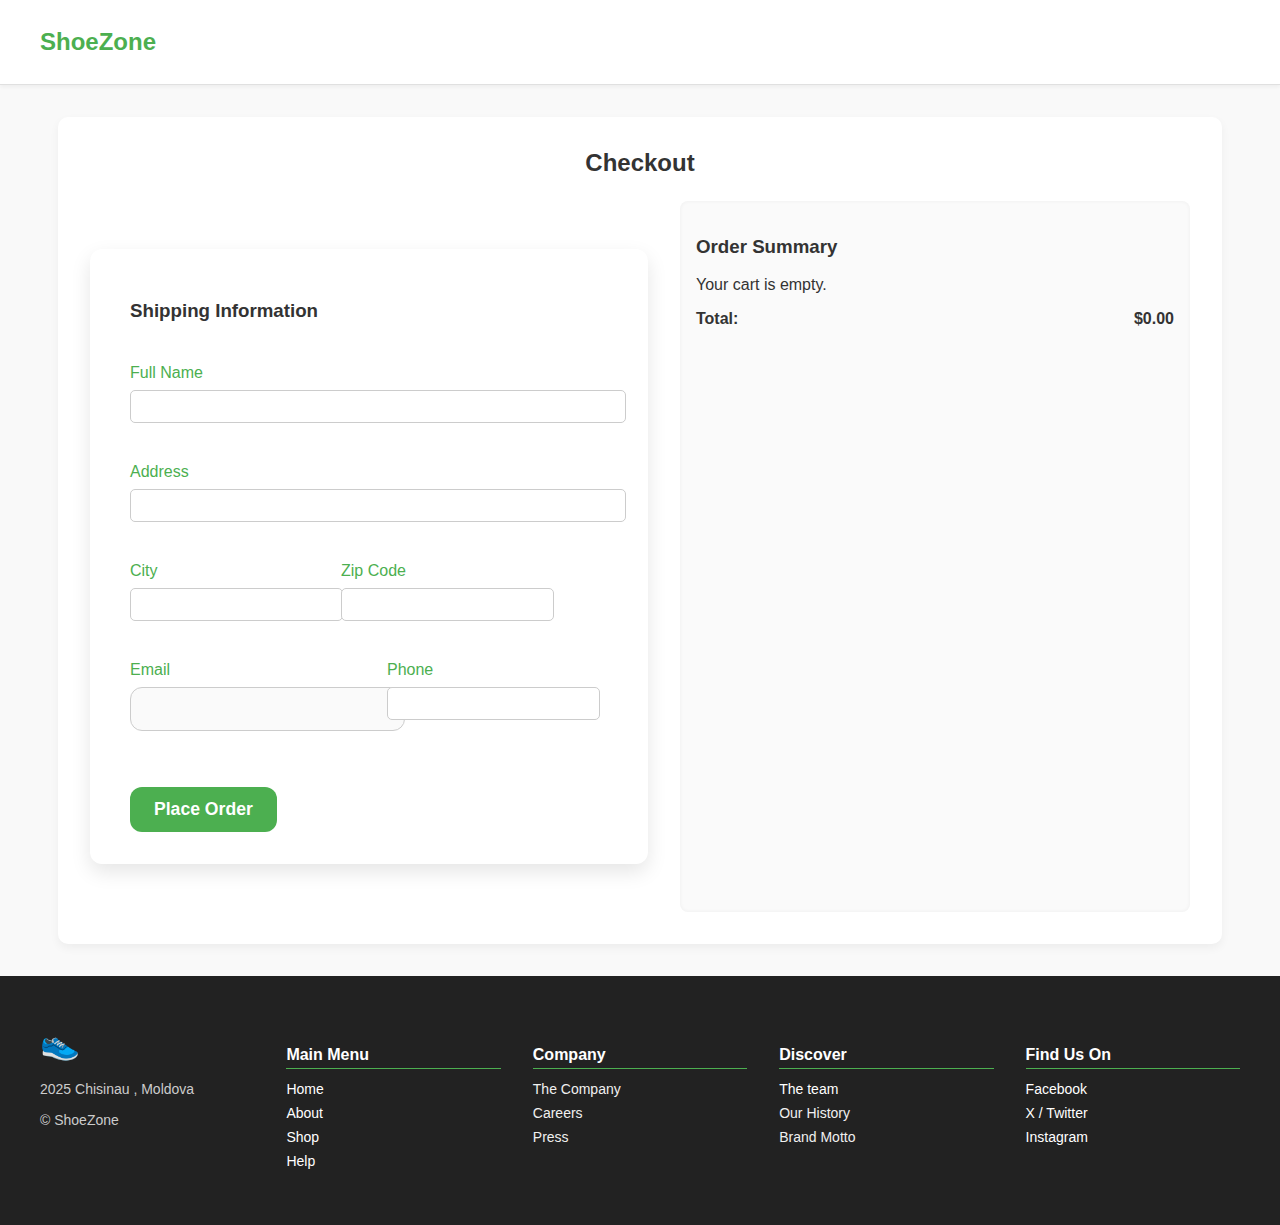
<file: checkout.html>
<!DOCTYPE html>
<html lang="en">
<head>
  <meta charset="UTF-8">
  <meta name="viewport" content="width=device-width, initial-scale=1.0">
  <title>Checkout - ShoeZone</title>
  <link rel="stylesheet" href="styles.css">
</head>
<body class="light-mode">
  <header class="classic-header">
    <div class="container classic-header-inner">
      <div class="logo-container">
        <a href="index.html"><h1>ShoeZone</h1></a>      </div>
    </div>
  </header>

  <main class="checkout-container">
    <div class="checkout-header">
      <h2>Checkout</h2>
    </div>

    <div class="checkout-content">
      <form class="checkout-form">
        <h3>Shipping Information</h3>
        <div class="form-group">
          <label for="fullName">Full Name</label>
          <input type="text" id="fullName" required>
        </div>
        <div class="form-group">
          <label for="address">Address</label>
          <input type="text" id="address" required>
        </div>
        <div class="form-row">
          <div class="form-group">
            <label for="city">City</label>
            <input type="text" id="city" required>
          </div>
          <div class="form-group">
            <label for="zip">Zip Code</label>
            <input type="text" id="zip" required>
          </div>
        </div>
        <div class="form-row">
          <div class="form-group">
            <label for="email">Email</label>
            <input type="email" id="email" required>
          </div>
          <div class="form-group">
            <label for="phone">Phone</label>
            <input type="tel" id="phone" required>
          </div>
        </div>
        <button type="submit" class="btn-primary" style="margin-top:1rem;">Place Order</button>
      </form>

      <div class="checkout-summary">
        <h3>Order Summary</h3>
        <div id="checkout-items"></div>
        <div class="summary-line total">
          <span>Total:</span>
          <span id="checkout-total">$0.00</span>
        </div>
      </div>
    </div>
  </main>
  <footer style="text-decoration-line: none;">
    <div class="footer-cols">
      <div>
        <div class="logo">👟</div>
        <p> 2025 Chisinau , Moldova</p>
        <p>&copy; ShoeZone</p>
      </div>
      <div>
        <h4>Main Menu</h4>
        <ul><li><a href="index.html" style="color: #fff;">Home</a></li><li><a href="team.html" style="color: #fff;">About</a></li><li><a href="shop.html" style="color: #fff;">Shop</a></li><li><a href="help.html" style="color: white;">Help</a></li></ul>
      </div>
      <div>
        <h4>Company</h4>
        <ul><li>The Company</li><li>Careers</li><li>Press</li></ul>
      </div>
      <div>
        <h4>Discover</h4>
        <ul><li><a href="team.html" style="color: #fff;">The team</a></li><li>Our History</li><li>Brand Motto</li></ul>
      </div>
      <div>
        <h4>Find Us On</h4>
        <ul><li><a href="https://www.facebook.com/?locale=ro_RO" style="color: #fff;">Facebook</a></li><li><a href="https://x.com/" style="color: #fff;">X / Twitter</a></li><li><a href="https://www.instagram.com/" style="color: #fff;">Instagram</a></li></ul>
      </div>
    </div>
  </footer>

  <script>
    const checkoutItems = document.getElementById('checkout-items');
    const checkoutTotal = document.getElementById('checkout-total');
    const cart = JSON.parse(localStorage.getItem('cart')) || [];

    function renderCheckout() {
      let total = 0;
      checkoutItems.innerHTML = cart.length === 0
        ? '<p>Your cart is empty.</p>'
        : cart.map(item => {
          const sum = item.price * item.quantity;
          total += sum;
          return `
            <div class="checkout-item">
              <div class="checkout-item-info">
                <div class="checkout-item-name">${item.name} (Size ${item.size})</div>
                <div class="checkout-item-price">Qty: ${item.quantity} &times; $${item.price.toFixed(2)}</div>
              </div>
            </div>`;
        }).join('');
      checkoutTotal.textContent = `$${total.toFixed(2)}`;
    }

    renderCheckout();
  </script>
</body>
</html>
</file>
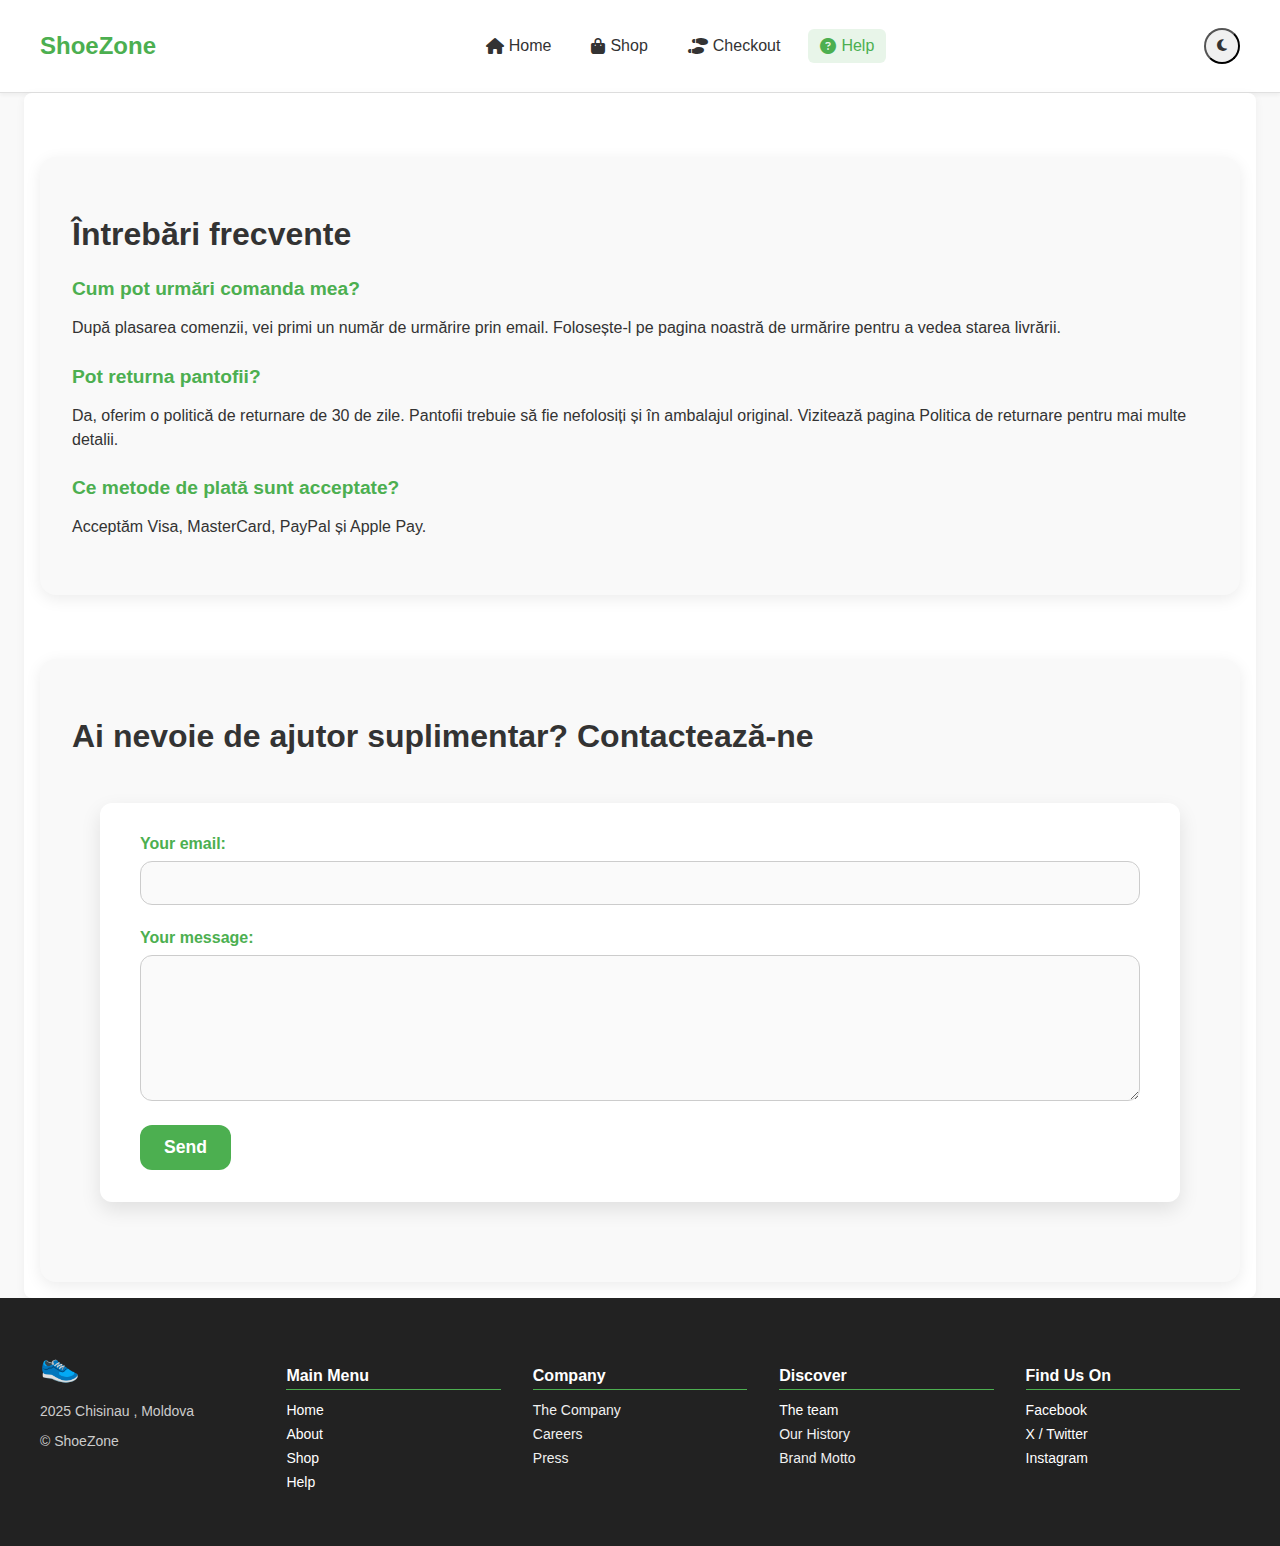
<file: help.html>
<!DOCTYPE html>
<html lang="ro">
<head>
  <meta charset="UTF-8" />
  <meta name="viewport" content="width=device-width, initial-scale=1.0"/>
  <title>ShoeZone - Ajutor</title>
  <link rel="stylesheet" href="styles.css" />
  <link rel="stylesheet" href="https://cdnjs.cloudflare.com/ajax/libs/font-awesome/6.4.0/css/all.min.css">
  <link rel="preconnect" href="https://fonts.googleapis.com"/>
  <link rel="preconnect" href="https://fonts.gstatic.com" crossorigin/>
  <link href="https://fonts.googleapis.com/css2?family=Oswald:wght@200..700&display=swap" rel="stylesheet"/>
</head>
<body class="light-mode">
  <header class="classic-header">
    <div class="container classic-header-inner">
      <div class="logo-container">
        <a href="index.html"><h1>ShoeZone</h1></a>      </div>
      <nav class="main-nav">
        <a href="index.html" class="nav-link"><i class="fas fa-home"></i> Home</a>
        <a href="shop.html" class="nav-link"><i class="fas fa-shopping-bag"></i> Shop</a>
        <a href="checkout.html" class="nav-link"><i class="fas fa-shoe-prints"></i> Checkout</a>
        <a href="help.html" class="nav-link active"><i class="fas fa-question-circle"></i> Help</a>
      </nav>
      <div class="header-right">
        <div class="icon-group">
          <button id="theme-toggle" class="btn-icon"><i class="fas fa-moon"></i></button>
        </div>
      </div>
    </div>
  </header>

  <main class="main-container container">
    <section class="faq-section">
      <h2>Întrebări frecvente</h2>
      <div class="faq-item">
        <h4>Cum pot urmări comanda mea?</h4>
        <p>După plasarea comenzii, vei primi un număr de urmărire prin email. Folosește-l pe pagina noastră de urmărire pentru a vedea starea livrării.</p>
      </div>
      <div class="faq-item">
        <h4>Pot returna pantofii?</h4>
        <p>Da, oferim o politică de returnare de 30 de zile. Pantofii trebuie să fie nefolosiți și în ambalajul original. Vizitează pagina Politica de returnare pentru mai multe detalii.</p>
      </div>
      <div class="faq-item">
        <h4>Ce metode de plată sunt acceptate?</h4>
        <p>Acceptăm Visa, MasterCard, PayPal și Apple Pay.</p>
      </div>
    </section>

    <section class="contact-section">
      <h2>Ai nevoie de ajutor suplimentar? Contactează-ne</h2>
      <form
  action="https://formspree.io/f/manoknwp"
  method="POST"
>
  <label>
    Your email:
    <input type="email" name="email">
  </label>
  <label>
    Your message:
    <textarea name="message"></textarea>
  </label>
  <!-- your other form fields go here -->
  <button type="submit">Send</button>
</form>
    </section>
  </main>

  <footer style="text-decoration-line: none;">
    <div class="footer-cols">
      <div>
        <div class="logo">👟</div>
        <p> 2025 Chisinau , Moldova</p>
        <p>&copy; ShoeZone</p>
      </div>
      <div>
        <h4>Main Menu</h4>
        <ul><li><a href="index.html" style="color: #fff;">Home</a></li><li><a href="team.html" style="color: #fff;">About</a></li><li><a href="shop.html" style="color: #fff;">Shop</a></li><li><a href="help.html" style="color: white;">Help</a></li></ul>
      </div>
      <div>
        <h4>Company</h4>
        <ul><li>The Company</li><li>Careers</li><li>Press</li></ul>
      </div>
      <div>
        <h4>Discover</h4>
        <ul><li><a href="team.html" style="color: #fff;">The team</a></li><li>Our History</li><li>Brand Motto</li></ul>
      </div>
      <div>
        <h4>Find Us On</h4>
        <ul><li><a href="https://www.facebook.com/?locale=ro_RO" style="color: #fff;">Facebook</a></li><li><a href="https://x.com/" style="color: #fff;">X / Twitter</a></li><li><a href="https://www.instagram.com/" style="color: #fff;">Instagram</a></li></ul>
      </div>
    </div>
  </footer>


  <script>
    const themeToggle = document.getElementById('theme-toggle');
    themeToggle.addEventListener('click', () => {
      document.body.classList.toggle('dark-mode');
      document.body.classList.toggle('light-mode');
      const icon = themeToggle.querySelector('i');
      icon.classList.toggle('fa-moon');
      icon.classList.toggle('fa-sun');
    });

    // Simulare trimitere formular
    document.getElementById('contact-form').addEventListener('submit', function (e) {
      e.preventDefault();
      alert('Mulțumim! Mesajul tău a fost trimis.');
      this.reset();
    });
  </script>
</body>
</html>
</file>
<file: styles.css>
body {
    font-family: 'Segoe UI', Tahoma, Geneva, Verdana, sans-serif;
    background: #f9f9f9;
    color: #333;
    margin: 0;
    padding: 0;
  }

  .container,
  .main-container {
    max-width: 1200px;
    margin: auto;
    padding: 1rem;
  }

  .classic-header {
    background: #fff;
    border-bottom: 1px solid #e0e0e0;
    box-shadow: 0 2px 4px rgba(0,0,0,0.05);
    padding: 0.75rem 0;
  }

  .classic-header-inner {
    display: flex;
    justify-content: space-between;
    align-items: center;
    gap: 1rem;
  }

  .logo-container h1 {
    color: #4caf50;
    font-size: 24px;
    margin: 0;
  }

  .main-nav {
    display: flex;
    gap: 1rem;
  }

  .main-nav .nav-link {
    text-decoration: none;
    color: #333;
    font-weight: 500;
    display: flex;
    align-items: center;
    gap: 5px;
    padding: 0.5rem 0.75rem;
    border-radius: 6px;
    transition: background 0.2s ease;
  }

  .main-nav .nav-link:hover,
  .main-nav .nav-link.active {
    background: #e8f5e9;
    color: #4caf50;
  }

  .header-right {
    display: flex;
    align-items: center;
    gap: 1rem;
  }

  .search-bar {
    display: flex;
    align-items: center;
    background: #fff;
    border: 1px solid #ccc;
    border-radius: 20px;
    padding: 4px 10px;
  }

  .search-bar input {
    border: none;
    outline: none;
    padding: 4px 8px;
    font-size: 14px;
    width: 160px;
  }

  .icon-group {
    display: flex;
    align-items: center;
    gap: 10px;
  }

  .btn-icon {
    background: #f0f0f0;
    border-radius: 50%;
    width: 36px;
    height: 36px;
    display: flex;
    align-items: center;
    justify-content: center;
    color: #333;
    transition: background 0.3s;
  }

  .btn-icon:hover {
    background: #d0d0d0;
  }

  .cart-container,
  .wishlist-container {
    position: relative;
  }

  .badge {
    position: absolute;
    top: -5px;
    right: -5px;
    background: #ff5722;
    color: #fff;
    border-radius: 50%;
    width: 16px;
    height: 16px;
    font-size: 10px;
    display: flex;
    align-items: center;
    justify-content: center;
    font-weight: bold;
  }

  .products-grid {
    display: grid;
    grid-template-columns: repeat(auto-fill, minmax(250px, 1fr));
    gap: 1.5rem;
    margin-top: 2rem;
  }

  .product-card {
    background: #fff;
    border-radius: 8px;
    overflow: hidden;
    box-shadow: 0 2px 8px rgba(0,0,0,0.05);
    transition: transform 0.3s ease;
    position: relative;
  }

  .product-card:hover {
    transform: translateY(-5px);
    box-shadow: 0 4px 16px rgba(0,0,0,0.1);
  }

  .product-tag {
    position: absolute;
    top: 10px;
    left: 10px;
    background: #ff5722;
    color: #fff;
    padding: 4px 10px;
    font-size: 12px;
    font-weight: bold;
    border-radius: 4px;
    text-transform: uppercase;
  }

  .tag-sale { background-color: #ff5722; }
  .tag-hot { background-color: #e91e63; }
  .tag-new { background-color: #4caf50; }

  .product-image {
    height: 200px;
    display: flex;
    align-items: center;
    justify-content: center;
    background-color: #f0f0f0;
  }

  .product-image img {
    max-width: 100%;
    max-height: 100%;
    object-fit: contain;
  }

  .product-info {
    padding: 1rem;
  }

  .product-category {
    font-size: 12px;
    color: #999;
    margin-bottom: 4px;
    text-transform: uppercase;
  }

  .product-name {
    font-size: 16px;
    font-weight: 600;
    margin: 0.5rem 0;
  }

  .product-brand {
    font-size: 13px;
    color: #666;
    margin-bottom: 0.5rem;
  }

  .product-rating {
    display: flex;
    align-items: center;
    gap: 4px;
    color: #ffc107;
    margin-bottom: 0.5rem;
  }

  .rating-count {
    font-size: 12px;
    color: #666;
  }

  .product-price {
    display: flex;
    align-items: center;
    gap: 8px;
    margin-bottom: 1rem;
  }

  .current-price {
    font-weight: bold;
    color: #222;
  }

  .old-price {
    text-decoration: line-through;
    color: #aaa;
  }

  .product-actions {
    display: flex;
    justify-content: center;
  }

  .btn-primary {
    padding: 0.5rem 1rem;
    background-color: #4caf50;
    color: white;
    border: none;
    border-radius: 5px;
    cursor: pointer;
    transition: background-color 0.3s;
  }

  .btn-primary:hover {
    background-color: #43a047;
  }
  main {
    background-color: #fff;
    border-radius: 8px;
    box-shadow: 0 2px 10px rgba(0,0,0,0.05);
    padding: 2rem;
    margin-top: 2rem;
  }

  .filters-section {
    margin-bottom: 1.5rem;
    text-align: center;
  }

  .tags-container {
    display: flex;
    flex-wrap: wrap;
    justify-content: center;
    gap: 10px;
  }

  .tag-btn {
    padding: 0.5rem 1rem;
    border: none;
    border-radius: 20px;
    background-color: #f0f0f0;
    color: #333;
    cursor: pointer;
    font-weight: 500;
    transition: background-color 0.3s ease;
  }

  .tag-btn.active,
  .tag-btn:hover {
    background-color: #4caf50;
    color: #fff;
  }

  .modal {
    position: fixed;
    top: 0;
    left: 0;
    width: 100vw;
    height: 100vh;
    background-color: rgba(0, 0, 0, 0.5);
    display: flex;
    align-items: center;
    justify-content: center;
    z-index: 1000;
  }

  .modal-content {
    background-color: #fff;
    border-radius: 8px;
    padding: 2rem;
    width: 90%;
    max-width: 800px;
    max-height: 90vh;
    overflow-y: auto;
    position: relative;
  }

  .modal-content h2 {
    margin-top: 0;
  }

  #review-stars i {
    transition: color 0.2s ease;
  }


  footer {
    background-color: #222;
    color: #f0f0f0;
    padding: 3rem 1rem;
    font-size: 14px;
  }

  .footer-cols {
    max-width: 1200px;
    margin: 0 auto;
    display: grid;
    grid-template-columns: repeat(auto-fit, minmax(160px, 1fr));
    gap: 2rem;
  }

  .footer-cols .logo {
    font-size: 2rem;
    margin-bottom: 1rem;
  }

  .footer-cols h4 {
    margin-bottom: 0.75rem;
    font-size: 16px;
    color: #ffffff;
    border-bottom: 1px solid #4caf50;
    padding-bottom: 4px;
  }

  .footer-cols ul {
    list-style: none;
    padding: 0;
    margin: 0;
  }

  .footer-cols li {
    margin-bottom: 0.5rem;
    cursor: pointer;
    transition: color 0.2s ease;
  }

  .footer-cols li:hover {
    color: #4caf50;
  }

  .footer-cols p {
    margin: 0.5rem 0;
    line-height: 1.6;
    color: #ccc;
  }

  @media (max-width: 600px) {
    .footer-cols {
      grid-template-columns: 1fr;
      text-align: center;
    }

    .footer-cols .logo {
      margin: 0 auto 1rem;
    }
  }

  .filter-panel {
    background: #fff;
    border-radius: 8px;
    padding: 1rem;
    margin-bottom: 2rem;
    box-shadow: 0 2px 8px rgba(0, 0, 0, 0.05);
  }

  .brand-checkboxes label {
    display: flex;
    align-items: center;
    gap: 0.5rem;
    margin: 0.5rem 0;
    cursor: pointer;
  }

  .brand-checkboxes input[type="checkbox"] {
    accent-color: #4caf50;
  }
  
  body {
    font-family: 'Segoe UI', Tahoma, Geneva, Verdana, sans-serif;
    background: #f9f9f9;
    color: #333;
    margin: 0;
    padding: 0;
  }

  .checkout-container {
    max-width: 1100px;
    margin: 2rem auto;
    padding: 2rem;
    background: #fff;
    box-shadow: 0 4px 10px rgba(0, 0, 0, 0.05);
    border-radius: 10px;
  }

  .checkout-header h2 {
    margin-top: 0;
    text-align: center;
    font-size: 24px;
    margin-bottom: 1.5rem;
  }

  .checkout-content {
    display: flex;
    flex-wrap: wrap;
    gap: 2rem;
    justify-content: space-between;
  }

  .checkout-form {
    flex: 1;
    min-width: 300px;
  }

  .checkout-summary {
    flex: 1;
    min-width: 250px;
    background: #fafafa;
    padding: 1rem;
    border-radius: 8px;
    box-shadow: inset 0 0 4px rgba(0,0,0,0.05);
  }

  .form-group {
    margin-bottom: 1rem;
  }

  .form-group label {
    display: block;
    font-weight: 500;
    margin-bottom: 0.5rem;
  }

  .form-group input {
    width: 100%;
    padding: 0.5rem;
    border: 1px solid #ccc;
    border-radius: 5px;
  }

  .form-row {
    display: flex;
    gap: 1rem;
  }

  .checkout-item {
    padding: 0.5rem 0;
    border-bottom: 1px solid #ddd;
  }

  .checkout-item:last-child {
    border-bottom: none;
  }

  .checkout-item-name {
    font-weight: 600;
  }

  .checkout-item-price {
    font-size: 14px;
    color: #666;
  }

  .summary-line.total {
    margin-top: 1rem;
    display: flex;
    justify-content: space-between;
    font-weight: bold;
    font-size: 16px;
  }

  .hero-section {
    position: relative;
    width: 100%;
    height: auto;
    background-image: url(hero.jpg);
    background-size: cover;
    background-position: center;
    font-family: 'Oswald', sans-serif;
    display: flex;
    align-items: center;
    justify-content: flex-start;
    overflow: hidden;
  }

  .hero-blur-layer {
    position: relative;
    width: 50%;
    height: 100%;
    padding: 4rem;
    display: flex;
    align-items: center;
    z-index: 1;
  }

  .hero-blur-layer::before {
    content: '';
    position: absolute;
    inset: 0;
    background: linear-gradient(to right, rgba(255,255,255,0.4) 0%, rgba(255,255,255,0.1) 80%, transparent 100%);
    -webkit-backdrop-filter: blur(10px);
    z-index: -1;
    pointer-events: none;
    transition: backdrop-filter 0.3s ease;
    border-top-right-radius: 100px;
    border-bottom-right-radius: 100px;
  }

  .hero-text {
    color: #111;
    max-width: 400px;
    z-index: 2;
  }

  .hero-text h2 {
    font-size: 3rem;
    margin-bottom: 1rem;
  }

  .hero-text p {
    font-size: 1.2rem;
    margin-bottom: 1.5rem;
  }

  :root {
    --bg-secondary: #f9f9f9;
    --bg-input: #ffffff;
    --text-primary: #111;
    --accent-color: #4caf50;
    --accent-color-hover: #369139;
    --border-color: #ccc;
    --shadow: 0 4px 16px rgba(0, 0, 0, 0.08);
  }
  body.dark-mode {
    --bg-secondary: #222;
    --bg-input: #333;
    --text-primary: #fff;
    --border-color: #555;
    --accent-color: #4caf50;
    --accent-color-hover: #369139;
  }

  /* Stil pentru secțiunea de întrebări frecvente */
  .faq-section {
    margin-top: 3rem;
    padding: 2rem;
    background: var(--bg-secondary);
    border-radius: 16px;
    box-shadow: var(--shadow);
  }

  .faq-section h2 {
    margin-bottom: 1.5rem;
    font-size: 2rem;
    font-weight: 600;
  }

  .faq-item {
    margin-bottom: 1.5rem;
  }

  .faq-item h4 {
    font-size: 1.2rem;
    color: var(--accent-color);
    margin-bottom: 0.5rem;
  }

  .faq-item p {
    font-size: 1rem;
    line-height: 1.5;
  }

  /* Stil pentru formularul de contact */
  .contact-section {
    margin-top: 4rem;
    padding: 2rem;
    background: var(--bg-secondary);
    border-radius: 16px;
    box-shadow: var(--shadow);
  }

  .contact-section h2 {
    font-size: 2rem;
    margin-bottom: 1.5rem;
  }

  .contact-form {
    display: flex;
    flex-direction: column;
    gap: 1rem;
  }

  .contact-form input,
  .contact-form textarea {
    padding: 0.8rem 1rem;
    border: 1px solid var(--border-color);
    border-radius: 12px;
    font-size: 1rem;
    background-color: var(--bg-input);
    color: var(--text-primary);
  }

  .contact-form input:focus,
  .contact-form textarea:focus {
    border-color: var(--accent-color);
    outline: none;
  }

  .btn-primary {
    background-color: var(--accent-color);
    color: #fff;
    padding: 0.8rem 1.5rem;
    border: none;
    border-radius: 12px;
    cursor: pointer;
    font-weight: 600;
    transition: background-color 0.3s ease;
  }

  .btn-primary:hover {
    background-color: var(--accent-color-hover);
  }

  /* Responsive design */
  @media (max-width: 768px) {
    .faq-section, .contact-section {
      padding: 1.5rem;
    }

    .faq-item h4 {
      font-size: 1.1rem;
    }

    .faq-section h2, .contact-section h2 {
      font-size: 1.6rem;
    }
  }

  .team-section {
    padding: 4rem 1rem;
    text-align: center;
  }

  .section-title {
    font-size: 2.5rem;
    margin-bottom: 1rem;
    color: var(--text-primary);
  }

  .section-subtitle {
    font-size: 1.2rem;
    margin-bottom: 3rem;
    color: var(--text-secondary);
  }

  .team-grid {
    display: grid;
    grid-template-columns: repeat(auto-fit, minmax(220px, 1fr));
    gap: 2rem;
  }

  .team-member {
    background: var(--bg-secondary);
    padding: 1.5rem;
    border-radius: 1rem;
    box-shadow: var(--shadow);
    transition: transform 0.3s;
  }

  .team-member:hover {
    transform: translateY(-5px);
  }

  .team-member img {
    width: 120px;
    height: 120px;
    object-fit: cover;
    border-radius: 50%;
    margin-bottom: 1rem;
  }

  .team-member h3 {
    margin: 0.5rem 0;
    color: var(--text-primary);
  }

  .team-member p {
    margin: 0;
    font-size: 0.95rem;
    color: var(--text-secondary);
  }
  

  .filter-section {
    padding: 1rem;
    background-color: var(--bg-secondary, #f7f7f7);
    border-radius: 12px;
    margin: 2rem auto;
    max-width: 900px;
    box-shadow: 0 4px 10px rgba(0,0,0,0.05);
  }

  .filter-section h3 {
    font-size: 1.2rem;
    margin-bottom: 0.5rem;
    font-family: 'Oswald', sans-serif;
  }

  .filter-brand {
    display: flex;
    flex-wrap: wrap;
    gap: 1rem;
  }

  .filter-brand label {
    background: #fff;
    padding: 0.5rem 1rem;
    border-radius: 20px;
    box-shadow: 0 2px 5px rgba(0,0,0,0.1);
    font-weight: 500;
    cursor: pointer;
    transition: background 0.3s;
  }

  .filter-brand input {
    margin-right: 6px;
  }

  .filter-brand label:hover {
    background: #e0e0e0;
  }

  a:link {
    text-decoration-line: none;
  }

  
/* Container formular */
form {
  background-color: #fff;
  max-width: 1000px;
  margin: 3rem auto;
  padding: 2rem 2.5rem;
  border-radius: 12px;
  box-shadow: 0 8px 20px rgba(0, 0, 0, 0.1);
  display: flex;
  flex-direction: column;
  gap: 1.5rem;
}

/* Labeluri formular */
form label {
  font-weight: 600;
  font-size: 1rem;
  color: #4caf50;
  display: flex;
  flex-direction: column;
  gap: 0.5rem;
}

/* Input email */
form input[type="email"] {
  padding: 0.75rem 1rem;
  font-size: 1rem;
  border: 1.8px solid #ccc;
  border-radius: 12px;
  transition: border-color 0.3s ease;
  background-color: #fafafa;
  color: #222;
}

/* Focus pe input */
form input[type="email"]:focus {
  outline: none;
  border-color: #4caf50;
  background-color: #fff;
}

/* Textarea mesaje */
form textarea {
  padding: 0.75rem 1rem;
  font-size: 1rem;
  border: 1.8px solid #ccc;
  border-radius: 12px;
  resize: vertical;
  min-height: 120px;
  transition: border-color 0.3s ease;
  background-color: #fafafa;
  color: #222;
}

/* Focus pe textarea */
form textarea:focus {
  outline: none;
  border-color: #4caf50;
  background-color: #fff;
}

/* Buton submit */
form button[type="submit"] {
  padding: 0.75rem 1.5rem;
  font-size: 1.1rem;
  font-weight: 700;
  color: #fff;
  background-color: #4caf50;
  border: none;
  border-radius: 12px;
  cursor: pointer;
  transition: background-color 0.3s ease;
  align-self: flex-start;
}

/* Hover buton */
form button[type="submit"]:hover {
  background-color: #369139;
}

/* Responsive pentru mobil */
@media (max-width: 520px) {
  form {
    padding: 1.5rem 1.5rem;
    margin: 2rem 1rem;
  }

  form button[type="submit"] {
    width: 100%;
    align-self: stretch;
  }
}
</file>
